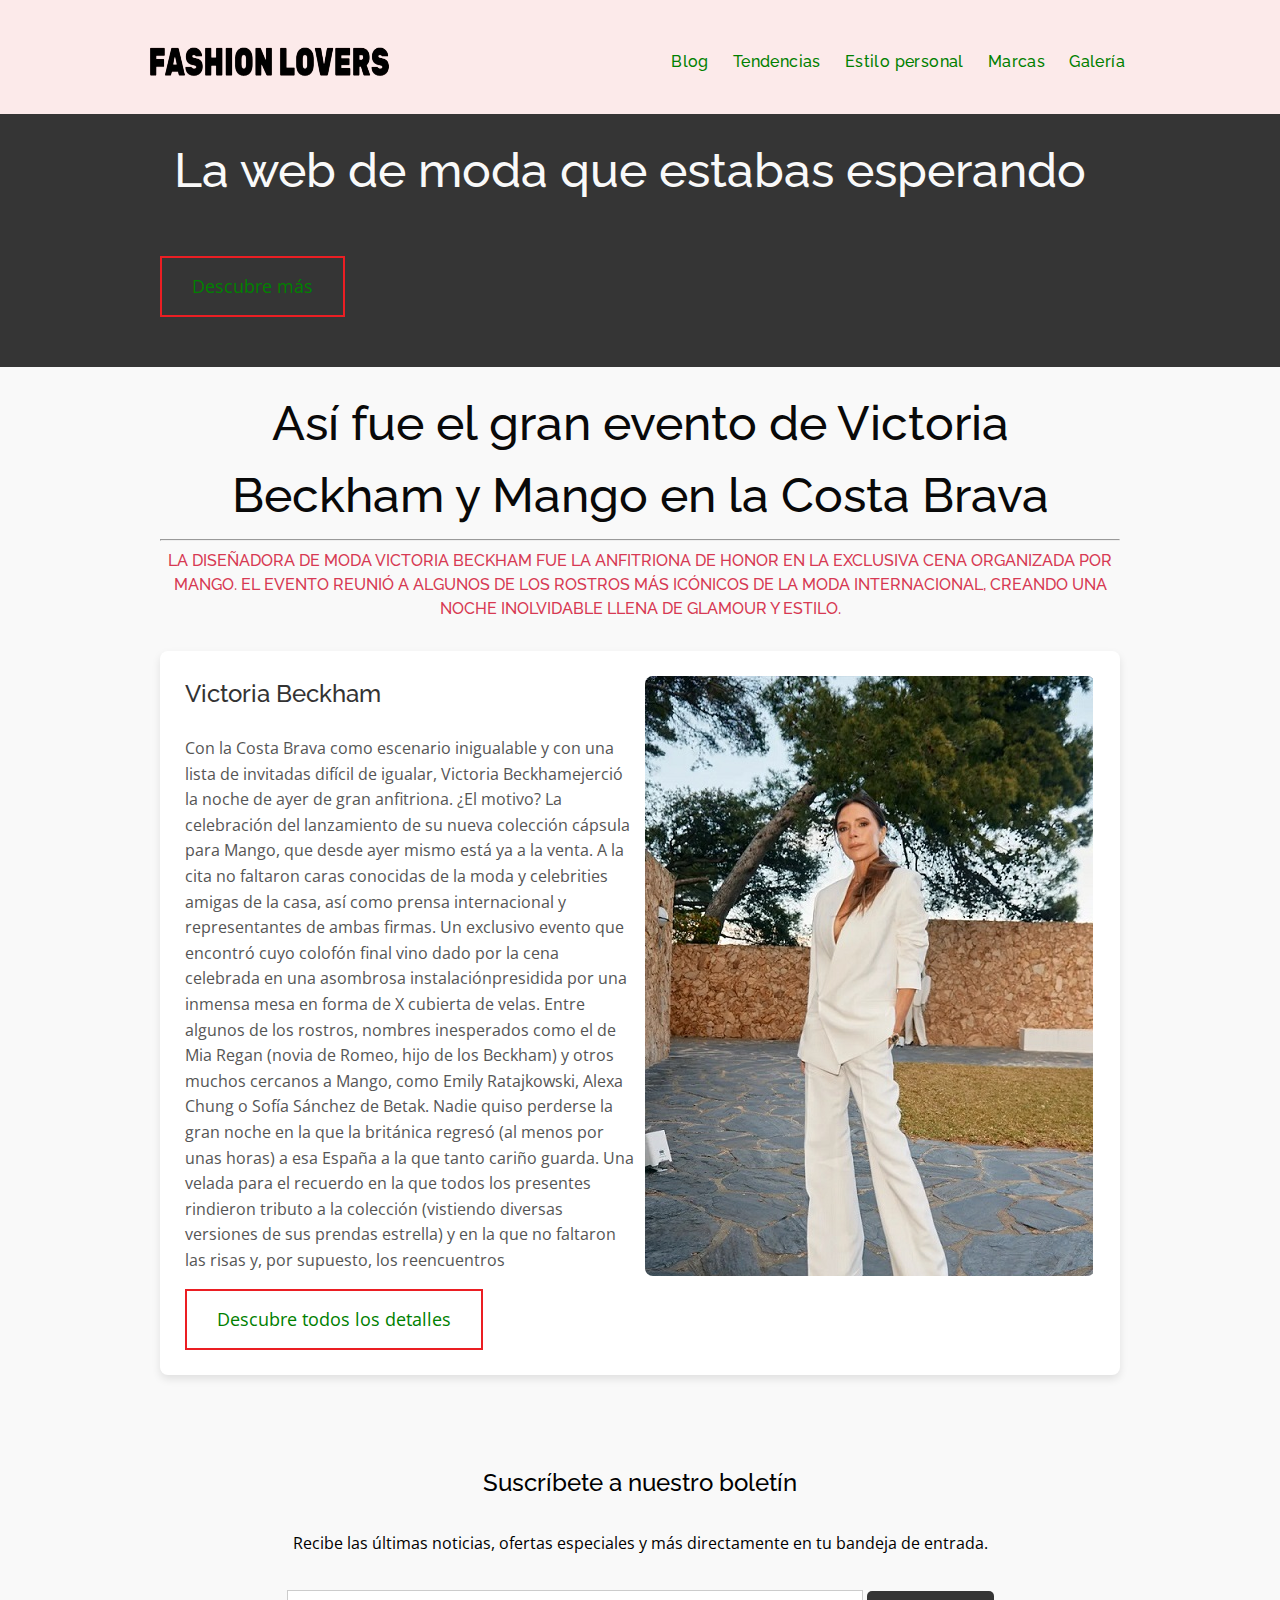
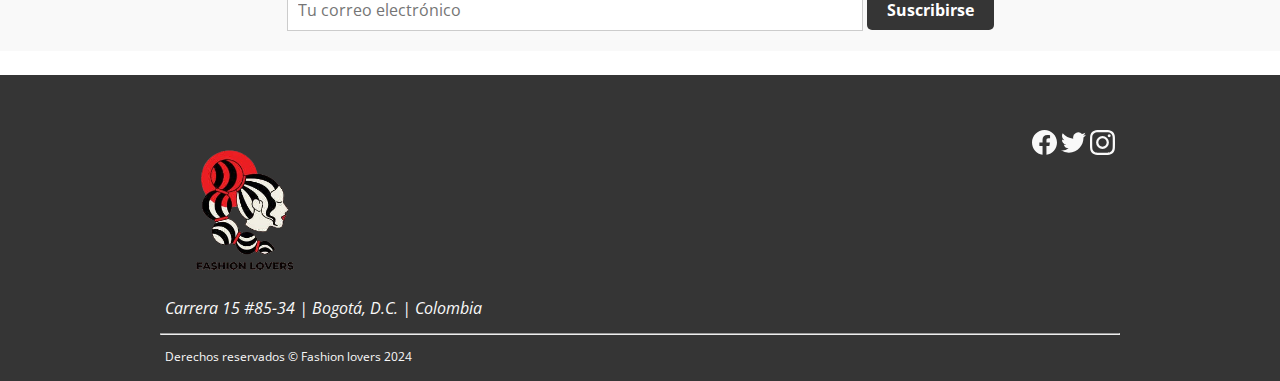
<file: index.html>
<!DOCTYPE html>
<html lang="es" dir="ltr">
<head>
    <meta charset="UTF-8">
    <meta name="viewport" content="width=device-width, initial-scale=1, viewport-fit=cover">
    <title>Fashion lovers - Blog</title>
    <meta name="description" content="Description of the page less than 150 characters">
    <link rel="icon" type="image/png" href="images/favicon.jpg">
    <link href="https://fonts.googleapis.com/css?family=Open+Sans:400,700|Raleway:700&display=swap" rel="stylesheet">
    <link rel="stylesheet" href="styles/styles.css">
</head>
<body>
    <!-- Header -->
    <header class="header" data-section-theme="pink">
        <div class="header-container">
          <div class="row">
            <div class="col-1-2">
              <div class="header-logo">
                <a href="index.html">
                  <img src="images/logo.png" alt="fashionlover logo">
                </a>
              </div>
            </div>
            <div class="col-1-2">
              <nav class="navbar-menu">
                <ul class="nav">
                    <li class="nav-item"><a href="index.html" class="nav-link">Blog</a></li>
                    <li class="nav-item"><a href="pages/trends.html" class="nav-link">Tendencias</a></li>
                    <li class="nav-item"><a href="pages/personalstyle.html" class="nav-link">Estilo personal</a></li>
                    <li class="nav-item"><a href="pages/brands.html" class="nav-link">Marcas</a></li>
                    <li class="nav-item"><a href="pages/gallery.html" class="nav-link">Galería</a></li>
                </ul>
              </nav>
            </div>
          </div>
        </div>
    </header>
    <!-- Main -->
    <main>
      <h1 class="visually-hidden">Homepage</h1>
      <!-- Hero section -->
      <section class="section-hero" data-section-theme="gray">
        <div class="container">
          <div class="section-body">
            <section class="section-inner">
              <h2 class="section-title">La web de moda que estabas esperando</h2>
              <a href="#" class="button">Descubre más</a>
            </section>
          </div>
        </div>
      </section>
      <!-- News section -->
      <section class="news">
        <div class="container">
          <header class="section-header">
            <h2 class="section-title">Así fue el gran evento de Victoria Beckham y Mango en la Costa Brava</h2>
            <hr>
            <p class="section-tagline">La diseñadora de moda Victoria Beckham fue la anfitriona de honor en la exclusiva cena organizada por Mango. El evento reunió a algunos de los rostros más icónicos de la moda internacional, creando una noche inolvidable llena de glamour y estilo.</p>
          </header>
          <article class="article-feature">
            <div class="row-flex">
              <div class="col-1-2-flex">
                <h3 class="article-title">Victoria Beckham</h3>
                  <p class="description-event">Con la Costa Brava como escenario inigualable y con una lista de invitadas difícil de igualar, Victoria Beckhamejerció la noche de ayer de gran anfitriona. ¿El motivo? La celebración del lanzamiento de su nueva colección cápsula para Mango, que desde ayer mismo está ya a la venta.
                    A la cita no faltaron caras conocidas de la moda y celebrities amigas de la casa, así como prensa internacional y representantes de ambas firmas. Un exclusivo evento que encontró cuyo colofón final vino dado por la cena celebrada en una asombrosa instalaciónpresidida por una inmensa mesa en forma de X cubierta de velas.
                    Entre algunos de los rostros, nombres inesperados como el de Mia Regan (novia de Romeo, hijo de los Beckham) y otros muchos cercanos a Mango, como Emily Ratajkowski, Alexa Chung o Sofía Sánchez de Betak. Nadie quiso perderse la gran noche en la que la británica regresó (al menos por unas horas) a esa España a la que tanto cariño guarda.
                    Una velada para el recuerdo en la que todos los presentes rindieron tributo a la colección (vistiendo diversas versiones de sus prendas estrella) y en la que no faltaron las risas y, por supuesto, los reencuentros</p>
                  <a href="#" class="button">Descubre todos los detalles</a>
              </div>
              <div class="col-1-2-flex">
                <div class="featured-image">
                  <img src="images/block-image1.jpg" alt="Victoria Beckham y Mango en la Costa Brava" class="imagen-destacada">
                </div>
              </div>
            </div>  
          </article>
          <!-- <article class="article-feature">
            <div class="row">
              <div class="col-1-2">
                <div class="featured-image">
                  <img src="images/block-image1.jpg" alt="Victoria Beckham y Mango en la Costa Brava" class="imagen-destacada">
                </div>
              </div>
              <div class="col-1-2">
                <h3 class="article-title">Victoria Beckham</h3>
                <p class="description-event">Con la Costa Brava como escenario inigualable y con una lista de invitadas difícil de igualar, Victoria Beckhamejerció la noche de ayer de gran anfitriona. ¿El motivo? La celebración del lanzamiento de su nueva colección cápsula para Mango, que desde ayer mismo está ya a la venta.
                  A la cita no faltaron caras conocidas de la moda y celebrities amigas de la casa, así como prensa internacional y representantes de ambas firmas. Un exclusivo evento que encontró cuyo colofón final vino dado por la cena celebrada en una asombrosa instalaciónpresidida por una inmensa mesa en forma de X cubierta de velas.
                  Entre algunos de los rostros, nombres inesperados como el de Mia Regan (novia de Romeo, hijo de los Beckham) y otros muchos cercanos a Mango, como Emily Ratajkowski, Alexa Chung o Sofía Sánchez de Betak. Nadie quiso perderse la gran noche en la que la británica regresó (al menos por unas horas) a esa España a la que tanto cariño guarda.
                  Una velada para el recuerdo en la que todos los presentes rindieron tributo a la colección (vistiendo diversas versiones de sus prendas estrella) y en la que no faltaron las risas y, por supuesto, los reencuentros</p>
                <a href="#" class="button">Descubre todos los detalles</a>
              </div>
            </div>  
          </article> -->
        </div>
      </section>
      <!-- Subscription Section -->
      <section class="newsletter">
        <div class="container">
          <h2>Suscríbete a nuestro boletín</h2>
          <p>Recibe las últimas noticias, ofertas especiales y más directamente en tu bandeja de entrada.</p>
          <form action="#" method="post">
              <input type="email" name="email" placeholder="Tu correo electrónico" required>
              <input type="submit" value="Suscribirse">
          </form>
        </div>
      </section>
      <br>
    </main>

    <!-- Footer -->
    <footer class="footer" data-section-theme="gray">
      <div  class="container">
        <div class="row">
          <div class="col-1-2">
            <img src="images/logo-white.png" alt="Techium logo" width="160" height="160">
            <address class="footer-address">
              Carrera 15 #85-34 | Bogotá, D.C. | Colombia<br>
            </address>
          </div>
          <div class="col-1-2">
            <ul class="social nav">
              <li class="social-item nav-item">
                <a href="" class="social-link">
                  <svg viewbox="0 0 24 24" xmlns="http://www.w3.org/2000/svg" width="25" height="25">
                    <title>
                      Facebook icon
                    </title>
                    <path d="M23.998 12c0-6.628-5.372-12-11.999-12C5.372 0 0 5.372 0 12c0 5.988 4.388 10.952 10.124 11.852v-8.384H7.078v-3.469h3.046V9.356c0-3.008 1.792-4.669 4.532-4.669 1.313 0 2.686.234 2.686.234v2.953H15.83c-1.49 0-1.955.925-1.955 1.874V12h3.328l-.532 3.469h-2.796v8.384c5.736-.9 10.124-5.864 10.124-11.853z"/>
                  </svg>
                </a>
              </li>
              <li class="social-item nav-item">
                <a href="" class="social-link">
                  <svg viewbox="0 0 24 24" xmlns="http://www.w3.org/2000/svg" width="25" height="25">
                    <title>
                      Twitter icon
                    </title>
                    <path d="M23.954 4.569a10 10 0 0 1-2.825.775 4.958 4.958 0 0 0 2.163-2.723c-.951.555-2.005.959-3.127 1.184a4.92 4.92 0 0 0-8.384 4.482C7.691 8.094 4.066 6.13 1.64 3.161a4.822 4.822 0 0 0-.666 2.475c0 1.71.87 3.213 2.188 4.096a4.904 4.904 0 0 1-2.228-.616v.061a4.923 4.923 0 0 0 3.946 4.827 4.996 4.996 0 0 1-2.212.085 4.937 4.937 0 0 0 4.604 3.417 9.868 9.868 0 0 1-6.102 2.105c-.39 0-.779-.023-1.17-.067a13.995 13.995 0 0 0 7.557 2.209c9.054 0 13.999-7.496 13.999-13.986 0-.209 0-.42-.015-.63a9.936 9.936 0 0 0 2.46-2.548l-.047-.02z"/>
                  </svg>
                </a>
              </li>
              <li class="social-item nav-item">
                <a href="" class="social-link">
                  <svg viewbox="0 0 24 24" xmlns="http://www.w3.org/2000/svg" width="25" height="25">
                    <title>
                      Instagram icon
                    </title>
                    <path d="M12 0C8.74 0 8.333.015 7.053.072 5.775.132 4.905.333 4.14.63c-.789.306-1.459.717-2.126 1.384S.935 3.35.63 4.14C.333 4.905.131 5.775.072 7.053.012 8.333 0 8.74 0 12s.015 3.667.072 4.947c.06 1.277.261 2.148.558 2.913a5.885 5.885 0 0 0 1.384 2.126A5.868 5.868 0 0 0 4.14 23.37c.766.296 1.636.499 2.913.558C8.333 23.988 8.74 24 12 24s3.667-.015 4.947-.072c1.277-.06 2.148-.262 2.913-.558a5.898 5.898 0 0 0 2.126-1.384 5.86 5.86 0 0 0 1.384-2.126c.296-.765.499-1.636.558-2.913.06-1.28.072-1.687.072-4.947s-.015-3.667-.072-4.947c-.06-1.277-.262-2.149-.558-2.913a5.89 5.89 0 0 0-1.384-2.126A5.847 5.847 0 0 0 19.86.63c-.765-.297-1.636-.499-2.913-.558C15.667.012 15.26 0 12 0zm0 2.16c3.203 0 3.585.016 4.85.071 1.17.055 1.805.249 2.227.415.562.217.96.477 1.382.896.419.42.679.819.896 1.381.164.422.36 1.057.413 2.227.057 1.266.07 1.646.07 4.85s-.015 3.585-.074 4.85c-.061 1.17-.256 1.805-.421 2.227a3.81 3.81 0 0 1-.899 1.382 3.744 3.744 0 0 1-1.38.896c-.42.164-1.065.36-2.235.413-1.274.057-1.649.07-4.859.07-3.211 0-3.586-.015-4.859-.074-1.171-.061-1.816-.256-2.236-.421a3.716 3.716 0 0 1-1.379-.899 3.644 3.644 0 0 1-.9-1.38c-.165-.42-.359-1.065-.42-2.235-.045-1.26-.061-1.649-.061-4.844 0-3.196.016-3.586.061-4.861.061-1.17.255-1.814.42-2.234.21-.57.479-.96.9-1.381.419-.419.81-.689 1.379-.898.42-.166 1.051-.361 2.221-.421 1.275-.045 1.65-.06 4.859-.06l.045.03zm0 3.678a6.162 6.162 0 1 0 0 12.324 6.162 6.162 0 1 0 0-12.324zM12 16c-2.21 0-4-1.79-4-4s1.79-4 4-4 4 1.79 4 4-1.79 4-4 4zm7.846-10.405a1.441 1.441 0 0 1-2.88 0 1.44 1.44 0 0 1 2.88 0z"/>
                  </svg>
                </a>
              </li>
            </ul>
          </div>
        </div>
        <hr>
        <div class="row">
          <div class="col-1-2">
            <p class="footer-copyright">Derechos reservados © Fashion lovers 2024</p>
          </div>
        </div>
      </div>
    </footer>
</body>
</html>
</file>
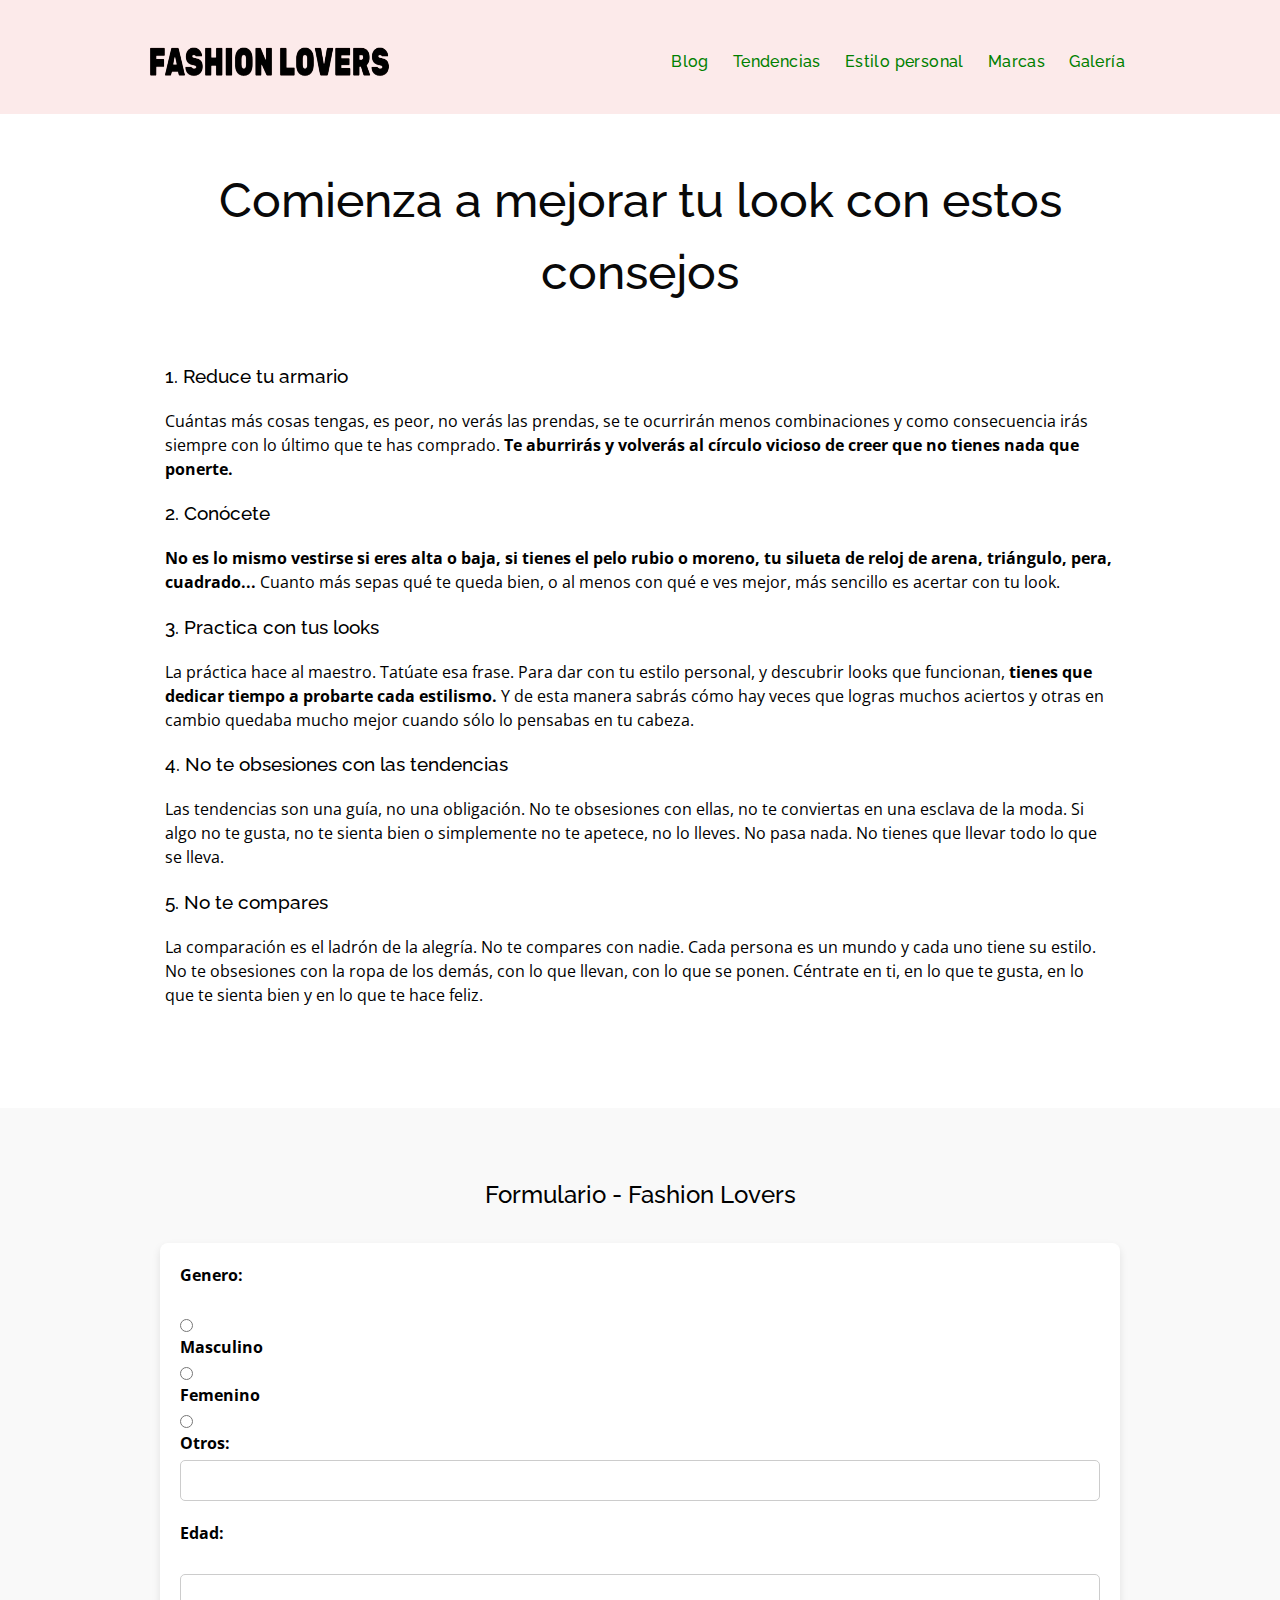
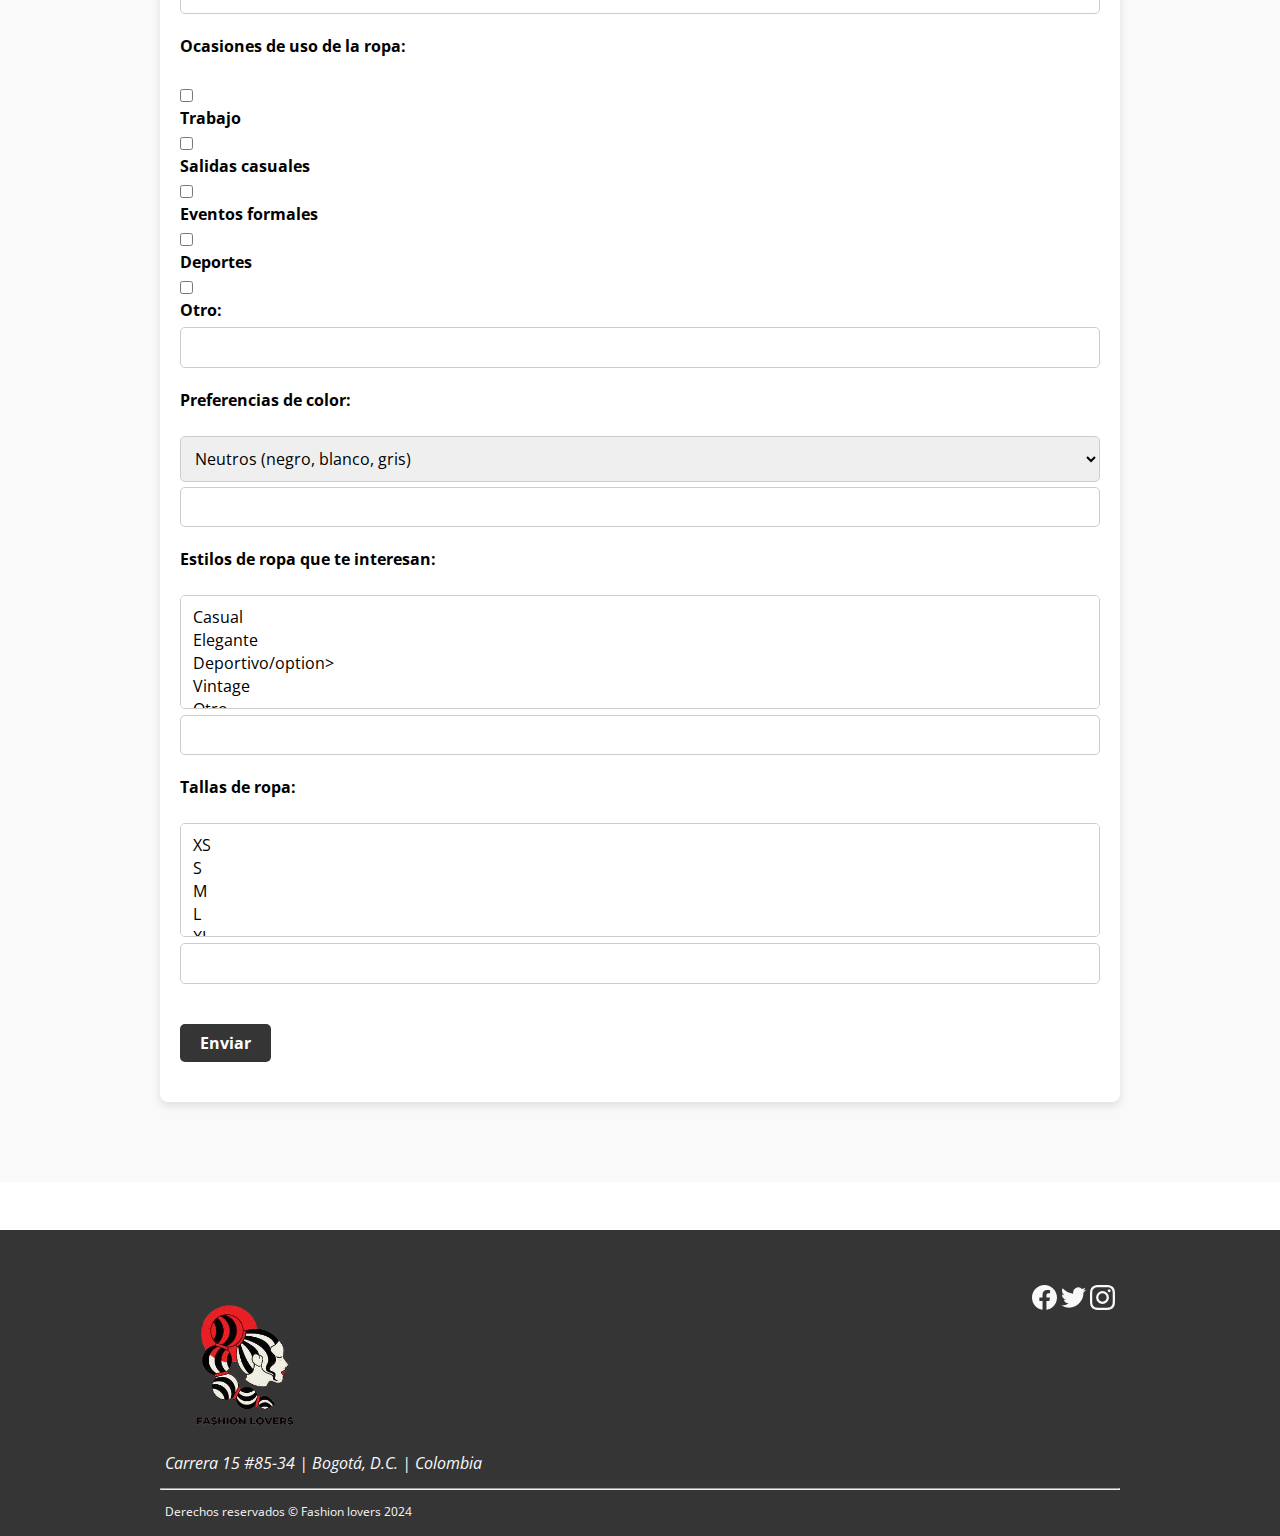
<file: pages/personalstyle.html>
<!DOCTYPE html>
<html lang="es" dir="ltr">
<head>
    <meta charset="UTF-8">
    <meta name="viewport" content="width=device-width, initial-scale=1, viewport-fit=cover">
    <title>Fashion lovers - Blog</title>
    <meta name="description" content="Description of the page less than 150 characters">
    <link rel="icon" type="../image/png" href="../images/favicon.jpg">
    <link href="https://fonts.googleapis.com/css?family=Open+Sans:400,700|Raleway:700&display=swap" rel="stylesheet">
    <link rel="stylesheet" href="../styles/styles.css">
</head>
<body>
    <!-- Header -->
    <header class="header" data-section-theme="pink">
        <div class="header-container">
          <div class="row">
            <div class="col-1-2">
              <div class="header-logo">
                <a href="index.html">
                  <img src="../images/logo.png" alt="fashionlover logo">
                </a>
              </div>
            </div>
            <div class="col-1-2">
              <nav class="navbar-menu">
                <ul class="nav">
                    <li class="nav-item"><a href="../index.html" class="nav-link">Blog</a></li>
                    <li class="nav-item"><a href="trends.html" class="nav-link">Tendencias</a></li>
                    <li class="nav-item"><a href="personalstyle.html" class="nav-link">Estilo personal</a></li>
                    <li class="nav-item"><a href="brands.html" class="nav-link">Marcas</a></li>
                    <li class="nav-item"><a href="gallery.html" class="nav-link">Galería</a></li>
                </ul>
              </nav>
            </div>
          </div>
        </div>
    </header>
    <!-- Main -->
    <main>
      <h1 class="visually-hidden">Homepage</h1>
      <!--  section -->
      <section id="about" class="section">
        <div class="container">
          <header class="section-header">
            <h2 class="section-title">Comienza a mejorar tu look con estos consejos</h2>
          </header>
          <div class="section-body">
            <div class="row">
              <div class="col-1">
                <h3>1. Reduce tu armario</h3>
                <p>Cuántas más cosas tengas, es peor, no verás las prendas, se te ocurrirán menos combinaciones y como consecuencia irás siempre con lo último que te has comprado. <strong>Te aburrirás y volverás al círculo vicioso de creer que no tienes nada que ponerte.</strong></p>
                <h3>2.  Conócete </h3>
                <p><strong>No es lo mismo vestirse si eres alta o baja, si tienes el pelo rubio o moreno, tu silueta de reloj de arena, triángulo, pera, cuadrado...  </strong>Cuanto más sepas qué te queda bien, o al menos con qué e ves mejor, más sencillo es acertar con tu look.</p>
                <h3>3.  Practica con tus looks</h3>
                <p>La práctica hace al maestro. Tatúate esa frase. Para dar con tu estilo personal, y descubrir looks que funcionan, <strong>tienes que dedicar tiempo a probarte cada estilismo.</strong> Y de esta manera sabrás cómo hay veces que logras muchos aciertos y otras en cambio quedaba mucho mejor cuando sólo lo pensabas en tu cabeza.</p>
                <h3>4.  No te obsesiones con las tendencias</h3>
                <p>Las tendencias son una guía, no una obligación. No te obsesiones con ellas, no te conviertas en una esclava de la moda. Si algo no te gusta, no te sienta bien o simplemente no te apetece, no lo lleves. No pasa nada. No tienes que llevar todo lo que se lleva.</p>
                <h3>5.  No te compares</h3>
                <p>La comparación es el ladrón de la alegría. No te compares con nadie. Cada persona es un mundo y cada uno tiene su estilo. No te obsesiones con la ropa de los demás, con lo que llevan, con lo que se ponen. Céntrate en ti, en lo que te gusta, en lo que te sienta bien y en lo que te hace feliz.</p>
              </div>
            </div>
          </div>
        </div>
      </section>
      <!-- Form to know your style Section -->
      <section class="form-section">
        <div class="container">
          <h2>Formulario - Fashion Lovers</h2>
          <div class="article-feature">
            <form action="#" method="POST" class="style-form">
              <div class="form-group">
                <label for="gender">Genero:</label><br>
                <input type="radio" id="male" name="gender" value="Male">
                <label for="male">Masculino</label>
                <input type="radio" id="female" name="gender" value="Female">
                <label for="female">Femenino</label>
                <input type="radio" id="other_gender" name="gender" value="Other">
                <label for="other_gender">Otros:</label>
                <input type="text" id="specify_gender" name="specify_gender">
              </div>
              <div class="form-group">
                <label for="age">Edad:</label><br>
                <input type="number" id="age" name="age">
              </div>
              <div class="form-group">
                <label for="occasions">Ocasiones de uso de la ropa:</label><br>
                <input type="checkbox" id="work" name="occasions[]" value="Work">
                <label for="work">Trabajo</label>
                <input type="checkbox" id="casual_outings" name="occasions[]" value="Casual Outings">
                <label for="casual_outings">Salidas casuales</label>
                <input type="checkbox" id="formal_events" name="occasions[]" value="Formal Events">
                <label for="formal_events">Eventos formales</label>
                <input type="checkbox" id="sports" name="occasions[]" value="Sports">
                <label for="sports">Deportes</label>
                <input type="checkbox" id="other_occasions" name="occasions[]" value="Other">
                <label for="other_occasions">Otro:</label>
                <input type="text" id="specify_occasions" name="specify_occasions">
              </div>
              <div class="form-group">
                <label for="colors">Preferencias de color:</label><br>
                <select id="colors" name="colors">
                  <option value="Neutrals">Neutros (negro, blanco, gris)</option>
                  <option value="Bright Colors">Colores vivos (rojo, azul, amarillo)</option>
                  <option value="Pastel Tones">Tonos pasteles (rosa, celeste, verde claro)</option>
                  <option value="Other">Otro:</option>
                </select>
                <input type="text" id="specify_colors" name="specify_colors">
              </div>
              <div class="form-group">
                <label for="styles">Estilos de ropa que te interesan:</label><br>
                <select id="styles" name="styles" multiple>
                  <option value="Casual">Casual</option>
                  <option value="Elegant">Elegante</option>
                  <option value="Sporty">Deportivo/option>
                  <option value="Vintage">Vintage</option>
                  <option value="Other">Otro</option>
                </select>
                <input type="text" id="specify_styles" name="specify_styles">
              </div>
              <div class="form-group">
                <label for="sizes">Tallas de ropa:</label><br>
                <select id="sizes" name="sizes[]" multiple>
                  <option value="XS">XS</option>
                  <option value="S">S</option>
                  <option value="M">M</option>
                  <option value="L">L</option>
                  <option value="XL">XL</option>
                  <option value="XXL">XXL</option>
                  <option value="Other">Otro</option>
                </select>
                <input type="text" id="specify_sizes" name="specify_sizes">
              </div>
              <div class="form-group">
                <input type="submit" value="Enviar">
              </div>
            </form>
          </div>
        </div>
      </section>
      <br>
      <br>
    </main>

    <!-- Footer -->
    <footer class="footer" data-section-theme="gray">
      <div  class="container">
        <div class="row">
          <div class="col-1-2">
            <img src="../images/logo-white.png" alt="Techium logo" width="160" height="160">
            <address class="footer-address">
              Carrera 15 #85-34 | Bogotá, D.C. | Colombia<br>
            </address>
          </div>
          <div class="col-1-2">
            <ul class="social nav">
              <li class="social-item nav-item">
                <a href="" class="social-link">
                  <svg viewbox="0 0 24 24" xmlns="http://www.w3.org/2000/svg" width="25" height="25">
                    <title>
                      Facebook icon
                    </title>
                    <path d="M23.998 12c0-6.628-5.372-12-11.999-12C5.372 0 0 5.372 0 12c0 5.988 4.388 10.952 10.124 11.852v-8.384H7.078v-3.469h3.046V9.356c0-3.008 1.792-4.669 4.532-4.669 1.313 0 2.686.234 2.686.234v2.953H15.83c-1.49 0-1.955.925-1.955 1.874V12h3.328l-.532 3.469h-2.796v8.384c5.736-.9 10.124-5.864 10.124-11.853z"/>
                  </svg>
                </a>
              </li>
              <li class="social-item nav-item">
                <a href="" class="social-link">
                  <svg viewbox="0 0 24 24" xmlns="http://www.w3.org/2000/svg" width="25" height="25">
                    <title>
                      Twitter icon
                    </title>
                    <path d="M23.954 4.569a10 10 0 0 1-2.825.775 4.958 4.958 0 0 0 2.163-2.723c-.951.555-2.005.959-3.127 1.184a4.92 4.92 0 0 0-8.384 4.482C7.691 8.094 4.066 6.13 1.64 3.161a4.822 4.822 0 0 0-.666 2.475c0 1.71.87 3.213 2.188 4.096a4.904 4.904 0 0 1-2.228-.616v.061a4.923 4.923 0 0 0 3.946 4.827 4.996 4.996 0 0 1-2.212.085 4.937 4.937 0 0 0 4.604 3.417 9.868 9.868 0 0 1-6.102 2.105c-.39 0-.779-.023-1.17-.067a13.995 13.995 0 0 0 7.557 2.209c9.054 0 13.999-7.496 13.999-13.986 0-.209 0-.42-.015-.63a9.936 9.936 0 0 0 2.46-2.548l-.047-.02z"/>
                  </svg>
                </a>
              </li>
              <li class="social-item nav-item">
                <a href="" class="social-link">
                  <svg viewbox="0 0 24 24" xmlns="http://www.w3.org/2000/svg" width="25" height="25">
                    <title>
                      Instagram icon
                    </title>
                    <path d="M12 0C8.74 0 8.333.015 7.053.072 5.775.132 4.905.333 4.14.63c-.789.306-1.459.717-2.126 1.384S.935 3.35.63 4.14C.333 4.905.131 5.775.072 7.053.012 8.333 0 8.74 0 12s.015 3.667.072 4.947c.06 1.277.261 2.148.558 2.913a5.885 5.885 0 0 0 1.384 2.126A5.868 5.868 0 0 0 4.14 23.37c.766.296 1.636.499 2.913.558C8.333 23.988 8.74 24 12 24s3.667-.015 4.947-.072c1.277-.06 2.148-.262 2.913-.558a5.898 5.898 0 0 0 2.126-1.384 5.86 5.86 0 0 0 1.384-2.126c.296-.765.499-1.636.558-2.913.06-1.28.072-1.687.072-4.947s-.015-3.667-.072-4.947c-.06-1.277-.262-2.149-.558-2.913a5.89 5.89 0 0 0-1.384-2.126A5.847 5.847 0 0 0 19.86.63c-.765-.297-1.636-.499-2.913-.558C15.667.012 15.26 0 12 0zm0 2.16c3.203 0 3.585.016 4.85.071 1.17.055 1.805.249 2.227.415.562.217.96.477 1.382.896.419.42.679.819.896 1.381.164.422.36 1.057.413 2.227.057 1.266.07 1.646.07 4.85s-.015 3.585-.074 4.85c-.061 1.17-.256 1.805-.421 2.227a3.81 3.81 0 0 1-.899 1.382 3.744 3.744 0 0 1-1.38.896c-.42.164-1.065.36-2.235.413-1.274.057-1.649.07-4.859.07-3.211 0-3.586-.015-4.859-.074-1.171-.061-1.816-.256-2.236-.421a3.716 3.716 0 0 1-1.379-.899 3.644 3.644 0 0 1-.9-1.38c-.165-.42-.359-1.065-.42-2.235-.045-1.26-.061-1.649-.061-4.844 0-3.196.016-3.586.061-4.861.061-1.17.255-1.814.42-2.234.21-.57.479-.96.9-1.381.419-.419.81-.689 1.379-.898.42-.166 1.051-.361 2.221-.421 1.275-.045 1.65-.06 4.859-.06l.045.03zm0 3.678a6.162 6.162 0 1 0 0 12.324 6.162 6.162 0 1 0 0-12.324zM12 16c-2.21 0-4-1.79-4-4s1.79-4 4-4 4 1.79 4 4-1.79 4-4 4zm7.846-10.405a1.441 1.441 0 0 1-2.88 0 1.44 1.44 0 0 1 2.88 0z"/>
                  </svg>
                </a>
              </li>
            </ul>
          </div>
        </div>
        <hr>
        <div class="row">
          <div class="col-1-2">
            <p class="footer-copyright">Derechos reservados © Fashion lovers 2024</p>
          </div>
        </div>
      </div>
    </footer>
</body>
</html>
</file>
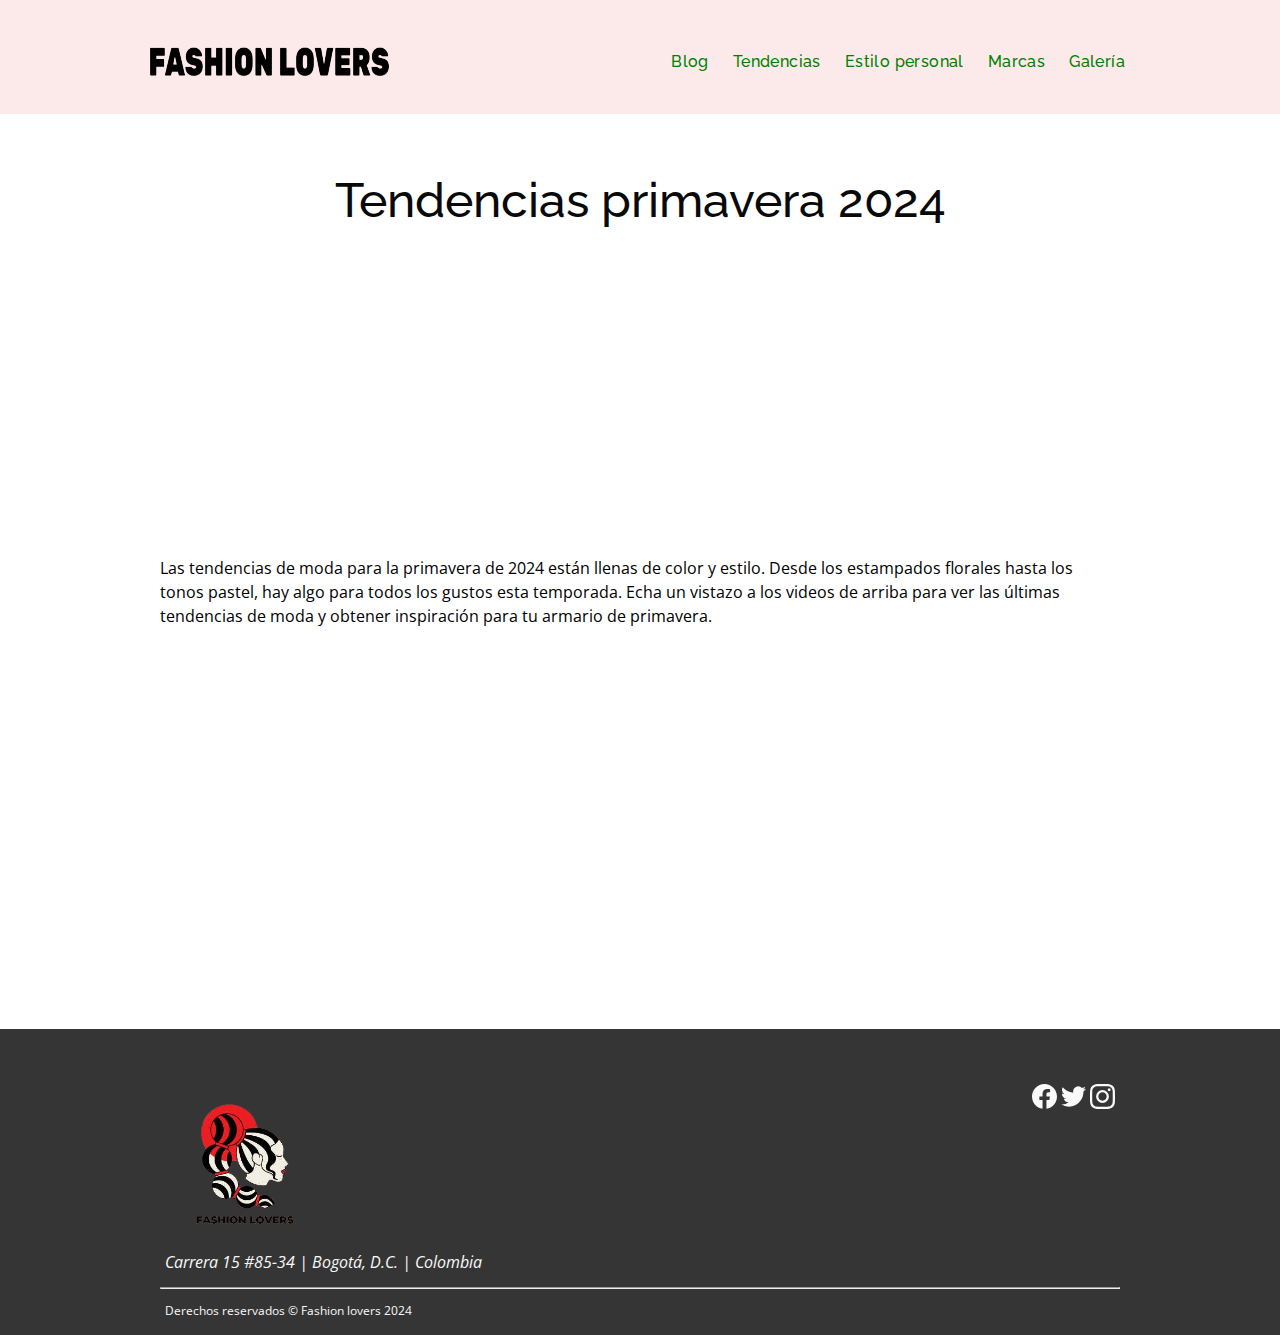
<file: pages/trends.html>
<!DOCTYPE html>
<html lang="es" dir="ltr">
<head>
    <meta charset="UTF-8">
    <meta name="viewport" content="width=device-width, initial-scale=1, viewport-fit=cover">
    <title>Fashion lovers - Blog</title>
    <meta name="description" content="Description of the page less than 150 characters">
    <link rel="icon" type="../image/png" href="../images/favicon.jpg">
    <link href="https://fonts.googleapis.com/css?family=Open+Sans:400,700|Raleway:700&display=swap" rel="stylesheet">
    <link rel="stylesheet" href="../styles/styles.css">
</head>
<body>
    <!-- Header -->
    <header class="header" data-section-theme="pink">
        <div class="header-container">
          <div class="row">
            <div class="col-1-2">
              <div class="header-logo">
                <a href="index.html">
                  <img src="../images/logo.png" alt="fashionlover logo">
                </a>
              </div>
            </div>
            <div class="col-1-2">
              <nav class="navbar-menu">
                <ul class="nav">
                    <li class="nav-item"><a href="../index.html" class="nav-link">Blog</a></li>
                    <li class="nav-item"><a href="trends.html" class="nav-link">Tendencias</a></li>
                    <li class="nav-item"><a href="personalstyle.html" class="nav-link">Estilo personal</a></li>
                    <li class="nav-item"><a href="brands.html" class="nav-link">Marcas</a></li>
                    <li class="nav-item"><a href="gallery.html" class="nav-link">Galería</a></li>
                </ul>
              </nav>
            </div>
          </div>
        </div>
    </header>
    <!-- Main -->
    <main>
      <h1 class="visually-hidden">Homepage</h1>
      <!-- videos section -->
      <section id="about" class="section">
        <div class="container">
          <header class="section-header">
            <h2 class="section-title">Tendencias primavera 2024 </h2>
          </header>
          <!-- <div class="section-body">
            <div class="row-flex">
              <div class="col-1-2-flex">
                <div class="video-item">
                  <iframe width="460" height="255" src="https://www.youtube.com/embed/nBVTK80BZZo?si=tC8gnrowUa5W3LOu" title="YouTube video player" frameborder="0" allow="accelerometer; autoplay; clipboard-write; encrypted-media; gyroscope; picture-in-picture; web-share" referrerpolicy="strict-origin-when-cross-origin" allowfullscreen></iframe>
                </div>
              </div>
              <div class="col-1-2-flex">
                <div class="video-item">
                  <iframe width="460" height="255" src="https://www.youtube.com/embed/LLZiOcz9ALE?si=2VNOMZfT9WJ570y3" title="YouTube video player" frameborder="0" allow="accelerometer; autoplay; clipboard-write; encrypted-media; gyroscope; picture-in-picture; web-share" referrerpolicy="strict-origin-when-cross-origin" allowfullscreen></iframe>
                </div>
              </div>
            </div>
            <p>Las tendencias de moda para la primavera de 2024 están llenas de color y estilo. Desde los estampados florales hasta los tonos pastel, hay algo para todos los gustos esta temporada. Echa un vistazo a los videos de arriba para ver las últimas tendencias de moda y obtener inspiración para tu armario de primavera.</p>
          </div>
          <div class="section-body">
            <div class="row-flex">
              <div class="col-1-2-flex">
                <div class="video-item">
                  <iframe width="460" height="255" src="https://www.youtube.com/embed/UjxsnG2SmOM?si=HaNIBj5viUdr1L_E" title="YouTube video player" frameborder="0" allow="accelerometer; autoplay; clipboard-write; encrypted-media; gyroscope; picture-in-picture; web-share" referrerpolicy="strict-origin-when-cross-origin" allowfullscreen></iframe>
                </div>
              </div>
              <div class="col-1-2-flex">
                <div class="video-item">
                  <iframe width="460" height="255" src="https://www.youtube.com/embed/6Yb2arZbqkY?si=etAaSXY6c4kW6iPW" title="YouTube video player" frameborder="0" allow="accelerometer; autoplay; clipboard-write; encrypted-media; gyroscope; picture-in-picture; web-share" referrerpolicy="strict-origin-when-cross-origin" allowfullscreen></iframe>
                </div>
              </div>
            </div>
          </div> -->
          <div class="section-body">
            <div class="row-flex">
              <div class="col-1-2-flex">
                <div class="video-item">
                  <iframe src="https://www.youtube.com/embed/nBVTK80BZZo?si=tC8gnrowUa5W3LOu" title="YouTube video player" frameborder="0" allow="accelerometer; autoplay; clipboard-write; encrypted-media; gyroscope; picture-in-picture; web-share" referrerpolicy="strict-origin-when-cross-origin" allowfullscreen></iframe>
                </div>
              </div>
              <div class="col-1-2-flex">
                <div class="video-item">
                  <iframe src="https://www.youtube.com/embed/LLZiOcz9ALE?si=2VNOMZfT9WJ570y3" title="YouTube video player" frameborder="0" allow="accelerometer; autoplay; clipboard-write; encrypted-media; gyroscope; picture-in-picture; web-share" referrerpolicy="strict-origin-when-cross-origin" allowfullscreen></iframe>
                </div>
              </div>
            </div>
            <p>Las tendencias de moda para la primavera de 2024 están llenas de color y estilo. Desde los estampados florales hasta los tonos pastel, hay algo para todos los gustos esta temporada. Echa un vistazo a los videos de arriba para ver las últimas tendencias de moda y obtener inspiración para tu armario de primavera.</p>
          </div>
          <div class="section-body">
            <div class="row-flex">
              <div class="col-1-2-flex">
                <div class="video-item">
                  <iframe src="https://www.youtube.com/embed/UjxsnG2SmOM?si=HaNIBj5viUdr1L_E" title="YouTube video player" frameborder="0" allow="accelerometer; autoplay; clipboard-write; encrypted-media; gyroscope; picture-in-picture; web-share" referrerpolicy="strict-origin-when-cross-origin" allowfullscreen></iframe>
                </div>
              </div>
              <div class="col-1-2-flex">
                <div class="video-item">
                  <iframe src="https://www.youtube.com/embed/6Yb2arZbqkY?si=etAaSXY6c4kW6iPW" title="YouTube video player" frameborder="0" allow="accelerometer; autoplay; clipboard-write; encrypted-media; gyroscope; picture-in-picture; web-share" referrerpolicy="strict-origin-when-cross-origin" allowfullscreen></iframe>
                </div>
              </div>
            </div>
          </div>
        </div>
      </section>
      

    </main>

    <!-- Footer -->
    <footer class="footer" data-section-theme="gray">
      <div  class="container">
        <div class="row">
          <div class="col-1-2">
            <img src="../images/logo-white.png" alt="Techium logo" width="160" height="160">
            <address class="footer-address">
              Carrera 15 #85-34 | Bogotá, D.C. | Colombia<br>
            </address>
          </div>
          <div class="col-1-2">
            <ul class="social nav">
              <li class="social-item nav-item">
                <a href="" class="social-link">
                  <svg viewbox="0 0 24 24" xmlns="http://www.w3.org/2000/svg" width="25" height="25">
                    <title>
                      Facebook icon
                    </title>
                    <path d="M23.998 12c0-6.628-5.372-12-11.999-12C5.372 0 0 5.372 0 12c0 5.988 4.388 10.952 10.124 11.852v-8.384H7.078v-3.469h3.046V9.356c0-3.008 1.792-4.669 4.532-4.669 1.313 0 2.686.234 2.686.234v2.953H15.83c-1.49 0-1.955.925-1.955 1.874V12h3.328l-.532 3.469h-2.796v8.384c5.736-.9 10.124-5.864 10.124-11.853z"/>
                  </svg>
                </a>
              </li>
              <li class="social-item nav-item">
                <a href="" class="social-link">
                  <svg viewbox="0 0 24 24" xmlns="http://www.w3.org/2000/svg" width="25" height="25">
                    <title>
                      Twitter icon
                    </title>
                    <path d="M23.954 4.569a10 10 0 0 1-2.825.775 4.958 4.958 0 0 0 2.163-2.723c-.951.555-2.005.959-3.127 1.184a4.92 4.92 0 0 0-8.384 4.482C7.691 8.094 4.066 6.13 1.64 3.161a4.822 4.822 0 0 0-.666 2.475c0 1.71.87 3.213 2.188 4.096a4.904 4.904 0 0 1-2.228-.616v.061a4.923 4.923 0 0 0 3.946 4.827 4.996 4.996 0 0 1-2.212.085 4.937 4.937 0 0 0 4.604 3.417 9.868 9.868 0 0 1-6.102 2.105c-.39 0-.779-.023-1.17-.067a13.995 13.995 0 0 0 7.557 2.209c9.054 0 13.999-7.496 13.999-13.986 0-.209 0-.42-.015-.63a9.936 9.936 0 0 0 2.46-2.548l-.047-.02z"/>
                  </svg>
                </a>
              </li>
              <li class="social-item nav-item">
                <a href="" class="social-link">
                  <svg viewbox="0 0 24 24" xmlns="http://www.w3.org/2000/svg" width="25" height="25">
                    <title>
                      Instagram icon
                    </title>
                    <path d="M12 0C8.74 0 8.333.015 7.053.072 5.775.132 4.905.333 4.14.63c-.789.306-1.459.717-2.126 1.384S.935 3.35.63 4.14C.333 4.905.131 5.775.072 7.053.012 8.333 0 8.74 0 12s.015 3.667.072 4.947c.06 1.277.261 2.148.558 2.913a5.885 5.885 0 0 0 1.384 2.126A5.868 5.868 0 0 0 4.14 23.37c.766.296 1.636.499 2.913.558C8.333 23.988 8.74 24 12 24s3.667-.015 4.947-.072c1.277-.06 2.148-.262 2.913-.558a5.898 5.898 0 0 0 2.126-1.384 5.86 5.86 0 0 0 1.384-2.126c.296-.765.499-1.636.558-2.913.06-1.28.072-1.687.072-4.947s-.015-3.667-.072-4.947c-.06-1.277-.262-2.149-.558-2.913a5.89 5.89 0 0 0-1.384-2.126A5.847 5.847 0 0 0 19.86.63c-.765-.297-1.636-.499-2.913-.558C15.667.012 15.26 0 12 0zm0 2.16c3.203 0 3.585.016 4.85.071 1.17.055 1.805.249 2.227.415.562.217.96.477 1.382.896.419.42.679.819.896 1.381.164.422.36 1.057.413 2.227.057 1.266.07 1.646.07 4.85s-.015 3.585-.074 4.85c-.061 1.17-.256 1.805-.421 2.227a3.81 3.81 0 0 1-.899 1.382 3.744 3.744 0 0 1-1.38.896c-.42.164-1.065.36-2.235.413-1.274.057-1.649.07-4.859.07-3.211 0-3.586-.015-4.859-.074-1.171-.061-1.816-.256-2.236-.421a3.716 3.716 0 0 1-1.379-.899 3.644 3.644 0 0 1-.9-1.38c-.165-.42-.359-1.065-.42-2.235-.045-1.26-.061-1.649-.061-4.844 0-3.196.016-3.586.061-4.861.061-1.17.255-1.814.42-2.234.21-.57.479-.96.9-1.381.419-.419.81-.689 1.379-.898.42-.166 1.051-.361 2.221-.421 1.275-.045 1.65-.06 4.859-.06l.045.03zm0 3.678a6.162 6.162 0 1 0 0 12.324 6.162 6.162 0 1 0 0-12.324zM12 16c-2.21 0-4-1.79-4-4s1.79-4 4-4 4 1.79 4 4-1.79 4-4 4zm7.846-10.405a1.441 1.441 0 0 1-2.88 0 1.44 1.44 0 0 1 2.88 0z"/>
                  </svg>
                </a>
              </li>
            </ul>
          </div>
        </div>
        <hr>
        <div class="row">
          <div class="col-1-2">
            <p class="footer-copyright">Derechos reservados © Fashion lovers 2024</p>
          </div>
        </div>
      </div>
    </footer>
</body>
</html>
</file>
<file: styles/styles.css>
*, *:before, *:after {
  box-sizing: border-box;
}
html{
  scroll-behavior: smooth;
  font-size: 62.5%;
}
body{
  color: var(text-color);
  font-family: var(--font-family-base);
  font-size: var(--font-size-medium);
  font-weight: var(--font-weight-regular);
  line-height: var(--line-height-base);
}
a{
  color: var(text-color);
  text-decoration: none;
}
.visually-hidden{
  display: none;
}
.card-category{
  color: var(--color-primary);
}
.section{
  padding: var(--section-padding);
}
.section-header{
  text-align: var(--section-header-align);
  padding: var(--section-header-padding);
}
.section-body{
  padding: var(--section-body-padding);
}
.section-footer{
  padding: var(--section-footer-padding);
  text-align: var(--section-footer-align);
}
.section-title{
  font-family: var(--font-family-title);
  font-size: var(--font-size-xx-large);
  font-weight: var(--font-weight-bold);
  margin: var(--section-title-margin);
  color: var(--section-title-color);
}
.section-tagline{
  color: var(--color-secundary);
  font-family: var(--font-family-title);
  text-transform: var(--section-tagline-transform);
  font-weight: var(--font-weight-bold);
  margin: var(--section-tagline-margin);
}
.container{
  width: 960px;
  margin-left: auto;
  margin-right: auto;
}
.header-container{
  width: 1000px;
  /* display: flex;
  justify-content: space-between; */
  margin-left: auto;
  margin-right: auto;
}
:root {
  --color-primary: #eb1e23;
  --color-secundary: #d73953;
  --color-pink: #f5bebe53;
  --color-black: #090909;
  --color-white: #ffffff;
  --color-light-grey: #f3f3f3;
  --color-off-white: #f9f9f9;
  --color-dark-grey: #353535;
  --text-color: var(--color-black);
  --font-family-base: 'Open Sans', 'Helvetica Neue', 'Helvetica', 'Arial', sans-serif;
  --font-family-title: 'Raleway', 'Helvetica Neue', 'Helvetica', 'Arial', sans-serif;
  --font-size-small: 1.2rem;
  --font-size-medium: 1.6rem;
  --font-size-large: 1.8rem;
  --font-size-x-large: 2.3rem;
  --font-size-xx-large: 4.8rem;
  --font-weight-regular: 400;
  --font-weight-bold: 500;
  --line-height-small: 1.2;
  --line-height-base: 1.5;
  --line-height-big: 1.8;
  --section-header-align: center;
  --section-tagline-transform: uppercase;
  --section-title-margin: 0;
  --section-title-color: var(--color-black);
  --section-padding: 5rem 0;
  --section-header-padding: 0 0 3rem;
  --section-body-padding: 0 0 3rem;
  --section-footer-padding: 3rem 0 0;
  --section-footer-align: center;
  --footer-padding: 5rem 0 1rem;
  --nav-item-font-family: var(--font-family-title);
  --nav-item-font-weight: var(--font-weight-bold);
  --nav-item-font-size: var(--font-size-medium);
  --nav-item-letter-spacing: 0.04rem;
  --nav-item-display: inline-block;
  --nav-item-margin: 0 0 3rem 0;
  --nav-item-link-hover: var(--color-primary);
  --section-tagline-margin: 0;
  --button-display: inline-block;
  --button-padding: 1.5rem 3rem;
  --button-border: 0.2rem solid var(--color-primary);
  --button-color: var(--color-black);
  --button-text-decoration: none;
  --button-font-size: var(--font-size-large);
  --button-hover-color: var(--color-white);
  --button-hover-text-decoration: none;
  --button-hover-background: var(--color-primary);
  --header-padding: 4rem 0 0;
  --header-logo-position: relative;
  --header-logo-link-display: inline-block;
  --header-logo-link-position: absolute;
  --header-logo-link-top: -1rem;
  --header-logo-link-left: 0;
  --transition-duration: .3s;
  --transition-cubic-bezier: cubic-bezier(0.17, 0.67, 0, 1.01);
}
h1, h2, h3, h4, h5, h6{
  font-family: var(--font-family-title);
  font-weight: var(--font-weight-bold);
}
a:link {
  color: green;
}
a:visited{
  font-style: italic;
}
a:hover{
  text-decoration: underline;
}
a:active{
  background-color: var(--color-light-grey);
}
.footer{
  padding: var(--footer-padding);
}
.navbar-menu{
  float: right;
}
.nav{
  margin: 0;
  padding: 0;
  list-style-type: none;
  text-align: center;
}
.nav .nav-item{
  font-family: var(--nav-item-font-family);
  font-weight: var(--nav-item-font-weight);
  font-size: var(--nav-item-font-size);
  letter-spacing: var(--nav-item-letter-spacing);
  display: var(--nav-item-display);
  margin: var(--nav-item-margin);
}
.nav .nav-link{
  display: block;
  padding: 0.5rem 1rem;
}
.nav .nav-link:hover{
  color: var(--nav-item-link-hover);
}
ul.row{
  margin: 0;
  padding: 0;
  list-style-type: none;
}
.row-flex {
  display: flex;
  flex-wrap: wrap;
}
.col-1-2-flex {
  flex: 1;
}
.col-1-3{
  width: 33.33%;
}
.col-1-2{
  width: 50%;
}
.footer-copyright{
  margin: 0;
  font-size: var(--font-size-small);
  color: var(--text-color);
}
.footer ul{
  text-align: right;
}
.row::after{
  content: "";
  display: table;
  clear: both;
}
[class^="col-"]{
  float: left;
  padding: 0.5rem;
}
[data-section-theme="gray"]{
  --text-color: var(--color-off-white);
  --section-title-color: var(--color-off-white);
  background: var(--color-dark-grey);
  --button-color: var(--color-secundary);
}
[data-section-theme="pink"]{
  --text-color: var(--color-dark-grey);
  --section-title-color: var(--color-dark-grey);
  background: var(--color-pink);
  --button-color: var(--color-secundary);
}
.footer-address{
  color: var(--text-color);
}
.social-link{
  display: block;
}
.social-link > svg{
  fill: var(--text-color);
}
/* Styles for the featured article */
.news {
  background-color: var(--color-off-white);
  padding: 20px;
  margin-bottom: 0px;

}

.article-feature {
  background-color: var(--color-white);
  border-radius: 8px;
  box-shadow: 0 4px 8px rgba(0, 0, 0, 0.1);
  padding: 20px;
  margin-bottom: 30px;
}
.article-title {
  font-size: 24px;
  color: #333;
  margin-top: 0;
}
.description-event {
  font-size: 16px;
  line-height: 1.6;
  color: #555;
}
.featured-image {
  width: 100%; /* Ancho completo del contenedor */
  height: 600px; /* Altura máxima de la imagen */
  object-fit: cover; /* Escalar la imagen para que cubra el contenedor sin distorsión */
  display: block; /* Mostrar como bloque para controlar márgenes */
  border-radius: 8px; /* Bordes redondeados */
  overflow: hidden; /* Ocultar parte de la imagen que desborde */
  margin-bottom: 20px; /* Ajusta el margen inferior de la imagen según sea necesario */
}

.video-item {
  position: relative;
  padding-bottom: 56.25%; /* Proporción 16:9 para el contenedor del video */
  overflow: hidden;
}
.video-item iframe {
  position: absolute;
  top: 0;
  left: 0;
  width: 100%;
  height: 100%;
}

/* Newsletter Subscription Section */
.newsletter {
  background-color: var(--color-off-white);
  padding: 20px;
  text-align: center;
}

.newsletter form {
  margin-top: 15px;
}

/* gallery */

.gallery-item img {
  width: 100%;
  height: auto;
  border: 1px solid #ccc;
  border-radius: 8px;
}

/*==*/

.recent-posts ul {
  list-style-type: none;
}

.recent-posts li {
  margin-bottom: 10px;
}

.recent-posts a {
  text-decoration: none;
  color: #333;
}

.recent-posts a:hover {
  text-decoration: underline;
}


Copy code
/* Form Styles */

.form-container {
  max-width: 500px;
  margin: 0 auto;
}

.form-container h2 {
    font-size: 24px;
    margin-bottom: 20px;
}

.form-container label {
    font-weight: bold;
}

.form-container input[type="text"],
.form-container input[type="number"],
.form-container select {
    width: calc(100% - 10px);
    padding: 8px;
    margin-bottom: 10px;
    border: 1px solid #ccc;
    border-radius: 3px;
}


/* -- form --- */

.form-section {
  background-color: #f9f9f9;
  padding: 50px 0;
}

h2 {
  text-align: center;
  margin-bottom: 30px;
}

.form-container {
  background-color: #fff;
  padding: 30px;
  border-radius: 10px;
  box-shadow: 0 0 10px rgba(0, 0, 0, 0.1);
}

.form-group {
  margin-bottom: 20px;
}

label {
  display: block;
  font-weight: bold;
}

input[type="text"],
input[type="number"],
select {
  width: 100%;
  padding: 10px;
  border: 1px solid #ccc;
  border-radius: 5px;
  box-sizing: border-box;
  margin-top: 5px;
}

input[type="submit"] {
  background-color: #007bff;
  color: #fff;
  border: none;
  padding: 10px 20px;
  border-radius: 5px;
  cursor: pointer;
  font-size: 16px;
}

input[type="submit"]:hover {
  background-color: #0056b3;
}

/* Estilos adicionales para campos múltiples */
select[multiple] {
  height: auto;
}

/* Estilos adicionales para checkbox y radio buttons */
input[type="checkbox"],
input[type="radio"] {
  margin-right: 5px;
  vertical-align: middle;
}
/*--*/


.newsletter input[type="email"] {
  padding: 10px;
  width: 60%;
  border: 1px solid #ccc;
}

input[type="submit"] {
  background-color: var(--color-dark-grey);
  color: var(--color-white);
  border: none;
  padding: 10px 20px;
  border-radius: 5px;
  cursor: pointer;
  display: inline-block;
  text-align: center;
  text-decoration: none;
  transition: background-color 0.3s;
  font-size: 16px;
  font-weight: bold;
  margin-top: 20px; /* Espaciado superior */
}

input[type="submit"]:hover {
  background-color: var(--color-primary);
}

/*==============================================*/


/* .card-services .card-title{
  margin: 0;
}
.card-services a{
  display: block;
  padding: 2rem;
  background-color: var(--color-light-grey);
}
.card-services a:hover{
  color: var(--color-white);
  background-color: var(--color-primary);
  text-decoration: none;
} */
.button{
  display: var(--button-display);
  padding: var(--button-padding);
  border: var(--button-border);
  font-size: var(--button-font-size);
  color: var(--button-color);
  text-decoration: var(--button-text-decoration);
}
.button:hover{
  color: var(--button-hover-color);
  text-decoration: var(--button-hover-text-decoration);
  background: var(--button-hover-background);
  transition-duration: var(--transition-duration);
  transition-property: color, background-color;
}
/* .card-testimonial{
  text-align: center;
}
.card-testimonial .card-avatar{
  border-radius: 50%;
  width: 10rem;
  height: 10rem;
}
.card-testimonial .card-quote cite{
  display: block;
  padding-top: 1rem;
  color: var(--color-primary);
} */
.section-hero{
  background-size: 90rem auto;
}
.section-hero .section-title{
  margin-bottom: 5rem;
}
.section-hero .section-inner{
  padding: 2rem 2rem 2rem 0;
}

.header{
  padding: var(--header-padding);
}
.header-logo{
  position: var(--header-logo-position);
}
.header-logo a{
  display: var(--header-logo-link-display);
  position: var(--header-logo-link-position);
  top: var(--header-logo-link-top);
  left: var(--header-logo-link-left);
}
.header-logo img {
  width: 250px;
  height: 60px;
}

.nav .nav-link::before{
  content: "";
  position: absolute;
  top: 0;
  left: 0;
  background-color: var(--color-white);
  width: 0;
  height: 0.2rem;
  transition: var(--transition-duration) var(--transition-cubic-bezier);
}
.nav .nav-item:hover .nav-link::before{
  background-color: var(--color-primary);
  width: 100%;
}
/* .card-work .card-outer{
  position: relative;
  overflow: hidden;
}
.card-work .card-image img{
  height: 30rem;
  width: 100%;
  object-fit: cover;
  vertical-align: bottom;
}
.card-work .card-inner{
  position: absolute;
  top: -0.1rem;
  left: -0.1rem;
  right: -0.1rem;
  z-index: 1;
  transition: var(--transition-duration) var(--transition-cubic-bezier);
}
.card-work:hover .card-inner{
  background-color: rgba(0, 0, 0, 0.7);
}
.card-work .card-title{
  text-align: center;
  margin: 0;
  opacity: 0;
  height: 100%;
  position: relative;
}
.card-work .card-title a{
  display: block;
  text-decoration: none;
  padding-top: 45%;
}
.card-work .card-title a::after{
  position: absolute;
  top: 0;
  right: 0;
  left: 0;
  bottom: 0;
  content: "";
}
.card-work:hover .card-title{
  opacity: 1;
}
.card-testimonial .card-quote{
  position: relative;
}
.card-testimonial .card-quote::before{
  content: "\201C";
  position: absolute;
  top: -4.5rem;
  left: -1rem;
  color: #efeded;
  font-size: 10rem;
  z-index: -1;
}
.card-work:hover .card-image{
  transform: scale(1.2);
  transition: var(--transition-duration) var(--transition-cubic-bezier);
}
.card-work:hover .card-outer{
  transform: scale(0.95);
} */

/*! normalize.css v8.0.1 | MIT License | github.com/necolas/normalize.css */

/* Document
 ========================================================================== */

/**
* 1. Correct the line height in all browsers.
* 2. Prevent adjustments of font size after orientation changes in iOS.
*/

html {
line-height: 1.15; /* 1 */
-webkit-text-size-adjust: 100%; /* 2 */
}

/* Sections
 ========================================================================== */

/**
* Remove the margin in all browsers.
*/

body {
margin: 0;
}

/**
* Render the `main` element consistently in IE.
*/

main {
display: block;
}

/**
* Correct the font size and margin on `h1` elements within `section` and
* `article` contexts in Chrome, Firefox, and Safari.
*/

h1 {
font-size: 2em;
margin: 0.67em 0;
}

/* Grouping content
 ========================================================================== */

/**
* 1. Add the correct box sizing in Firefox.
* 2. Show the overflow in Edge and IE.
*/

hr {
box-sizing: content-box; /* 1 */
height: 0; /* 1 */
overflow: visible; /* 2 */
}

/**
* 1. Correct the inheritance and scaling of font size in all browsers.
* 2. Correct the odd `em` font sizing in all browsers.
*/

pre {
font-family: monospace, monospace; /* 1 */
font-size: 1em; /* 2 */
}

/* Text-level semantics
 ========================================================================== */

/**
* Remove the gray background on active links in IE 10.
*/

a {
background-color: transparent;
}

/**
* 1. Remove the bottom border in Chrome 57-
* 2. Add the correct text decoration in Chrome, Edge, IE, Opera, and Safari.
*/

abbr[title] {
border-bottom: none; /* 1 */
text-decoration: underline; /* 2 */
text-decoration: underline dotted; /* 2 */
}

/**
* Add the correct font weight in Chrome, Edge, and Safari.
*/

b,
strong {
font-weight: bolder;
}

/**
* 1. Correct the inheritance and scaling of font size in all browsers.
* 2. Correct the odd `em` font sizing in all browsers.
*/

code,
kbd,
samp {
font-family: monospace, monospace; /* 1 */
font-size: 1em; /* 2 */
}

/**
* Add the correct font size in all browsers.
*/

small {
font-size: 80%;
}

/**
* Prevent `sub` and `sup` elements from affecting the line height in
* all browsers.
*/

sub,
sup {
font-size: 75%;
line-height: 0;
position: relative;
vertical-align: baseline;
}

sub {
bottom: -0.25em;
}

sup {
top: -0.5em;
}

/* Embedded content
 ========================================================================== */

/**
* Remove the border on images inside links in IE 10.
*/

img {
border-style: none;
}

/* Forms
 ========================================================================== */

/**
* 1. Change the font styles in all browsers.
* 2. Remove the margin in Firefox and Safari.
*/

button,
input,
optgroup,
select,
textarea {
font-family: inherit; /* 1 */
font-size: 100%; /* 1 */
line-height: 1.15; /* 1 */
margin: 0; /* 2 */
}

/**
* Show the overflow in IE.
* 1. Show the overflow in Edge.
*/

button,
input { /* 1 */
overflow: visible;
}

/**
* Remove the inheritance of text transform in Edge, Firefox, and IE.
* 1. Remove the inheritance of text transform in Firefox.
*/

button,
select { /* 1 */
text-transform: none;
}

/**
* Correct the inability to style clickable types in iOS and Safari.
*/

button,
[type="button"],
[type="reset"],
[type="submit"] {
-webkit-appearance: button;
}

/**
* Remove the inner border and padding in Firefox.
*/

button::-moz-focus-inner,
[type="button"]::-moz-focus-inner,
[type="reset"]::-moz-focus-inner,
[type="submit"]::-moz-focus-inner {
border-style: none;
padding: 0;
}

/**
* Restore the focus styles unset by the previous rule.
*/

button:-moz-focusring,
[type="button"]:-moz-focusring,
[type="reset"]:-moz-focusring,
[type="submit"]:-moz-focusring {
outline: 1px dotted ButtonText;
}

/**
* Correct the padding in Firefox.
*/

fieldset {
padding: 0.35em 0.75em 0.625em;
}

/**
* 1. Correct the text wrapping in Edge and IE.
* 2. Correct the color inheritance from `fieldset` elements in IE.
* 3. Remove the padding so developers are not caught out when they zero out
*    `fieldset` elements in all browsers.
*/

legend {
box-sizing: border-box; /* 1 */
color: inherit; /* 2 */
display: table; /* 1 */
max-width: 100%; /* 1 */
padding: 0; /* 3 */
white-space: normal; /* 1 */
}

/**
* Add the correct vertical alignment in Chrome, Firefox, and Opera.
*/

progress {
vertical-align: baseline;
}

/**
* Remove the default vertical scrollbar in IE 10+.
*/

textarea {
overflow: auto;
}

/**
* 1. Add the correct box sizing in IE 10.
* 2. Remove the padding in IE 10.
*/

[type="checkbox"],
[type="radio"] {
box-sizing: border-box; /* 1 */
padding: 0; /* 2 */
}

/**
* Correct the cursor style of increment and decrement buttons in Chrome.
*/

[type="number"]::-webkit-inner-spin-button,
[type="number"]::-webkit-outer-spin-button {
height: auto;
}

/**
* 1. Correct the odd appearance in Chrome and Safari.
* 2. Correct the outline style in Safari.
*/

[type="search"] {
-webkit-appearance: textfield; /* 1 */
outline-offset: -2px; /* 2 */
}

/**
* Remove the inner padding in Chrome and Safari on macOS.
*/

[type="search"]::-webkit-search-decoration {
-webkit-appearance: none;
}

/**
* 1. Correct the inability to style clickable types in iOS and Safari.
* 2. Change font properties to `inherit` in Safari.
*/

::-webkit-file-upload-button {
-webkit-appearance: button; /* 1 */
font: inherit; /* 2 */
}

/* Interactive
 ========================================================================== */

/*
* Add the correct display in Edge, IE 10+, and Firefox.
*/

details {
display: block;
}

/*
* Add the correct display in all browsers.
*/

summary {
display: list-item;
}

/* Misc
 ========================================================================== */

/**
* Add the correct display in IE 10+.
*/

template {
display: none;
}

/**
* Add the correct display in IE 10.
*/

[hidden] {
display: none;
}

/* Media Querys
 ========================================================================== */

 /* Breakpoint: 1024px */
 @media (max-width: 1024px) {
  .container {
    width: 100%;
    padding: 0 1rem;
  }

  .col-1-2-flex {
    width: 100%;
  }

  .featured-image {
    margin-bottom: 10px;
  }

  .header-container {
    width: 100%;
    padding: 0 1rem;
  }

  .header-logo a {
    top: 0;
    left: 50%;
    transform: translateX(-50%);
  }

  .header-logo img {
    width: 140%;
    height: 30%;
  }

  .nav .nav-item {
    margin: 0 1rem;
  }

  .section-title {
    font-size: var(--font-size-x-large);
  }

  .section-tagline {
    font-size: var(--font-size-large);
  }

  .section-header {
    padding: 0 0 2rem;
  }

  .section-body {
    padding: 0 0 2rem;
  }

  .section-footer {
    padding: 2rem 0 0;
  }

  .footer {
    padding: 2rem 0 1rem;
  }

  .footer ul {
    text-align: center;
  }

  .footer-address {
    text-align: center;
  }

  .social-link {
    display: inline-block;
    margin: 0 1rem;
  }

  .video-item {
    width: 100%;
    padding-bottom: calc(100% / (16 / 9));
  }
}

/* Breakpoint: 768px */
@media (max-width: 768px) {
  .container {
    width: 100%;
    padding: 0 1rem;
  }

  .col-1-2-flex {
    width: 100%;
  }

  .featured-image {
    margin-bottom: 10px;
  }

  .header-container {
    width: 100%;
    padding: 0 1rem;
  }

  .header-logo a {
    top: 0;
    left: 50%;
    transform: translateX(-50%);
  }

  .header-logo img {
    width: 140%;
    height: 30%;
  }

  .nav .nav-item {
    margin: 0 1rem;
  }

  .section-title {
    font-size: var(--font-size-x-large);
  }

  .section-tagline {
    font-size: var(--font-size-large);
  }

  .section-header {
    padding: 0 0 2rem;
  }

  .section-body {
    padding: 0 0 2rem;
  }

  .section-footer {
    padding: 2rem 0 0;
  }

  .footer {
    padding: 2rem 0 1rem;
  }

  .footer ul {
    text-align: center;
  }

  .footer-address {
    text-align: center;
  }

  .social-link {
    display: inline-block;
    margin: 0 1rem;
  }

  .video-item {
    width: 100%;
    padding-bottom: calc(100% / (16 / 9));
  }
}

 /* Breakpoint: 480px */
 @media (max-width: 480px) {
  .container{
    width: 100%;
    padding: 0 1rem;
  }
  .col-1-2-flex {
    width: 100%;
  }

  .featured-image {
    margin-bottom: 10px;
  }
  .header-container{
    width: 100%;
    padding: 0 1rem;
  }
  .header-logo a{
    top: 0;
    left: 50%;
    transform: translateX(-50%);
  }
  .header-logo img {
    width: 140%;
    height: 30%;
  }
  .nav .nav-item{
    margin: 0 1rem;
  }
  .section-title{
    font-size: var(--font-size-x-large);
  }
  .section-tagline{
    font-size: var(--font-size-large);
  }
  .section-header{
    padding: 0 0 2rem;
  }
  .section-body{
    padding: 0 0 2rem;
  }
  .section-footer{
    padding: 2rem 0 0;
  }
  .footer{
    padding: 2rem 0 1rem;
  }
  .footer ul{
    text-align: center;
  }
  .footer-address{
    text-align: center;
  }
  .social-link{
    display: inline-block;
    margin: 0 1rem;
  }
  .video-item {
    width: 100%;
    padding-bottom: calc(100% / (16 / 9)); /* Calcula la proporción de aspecto 16:9 */
  }
}
</file>
